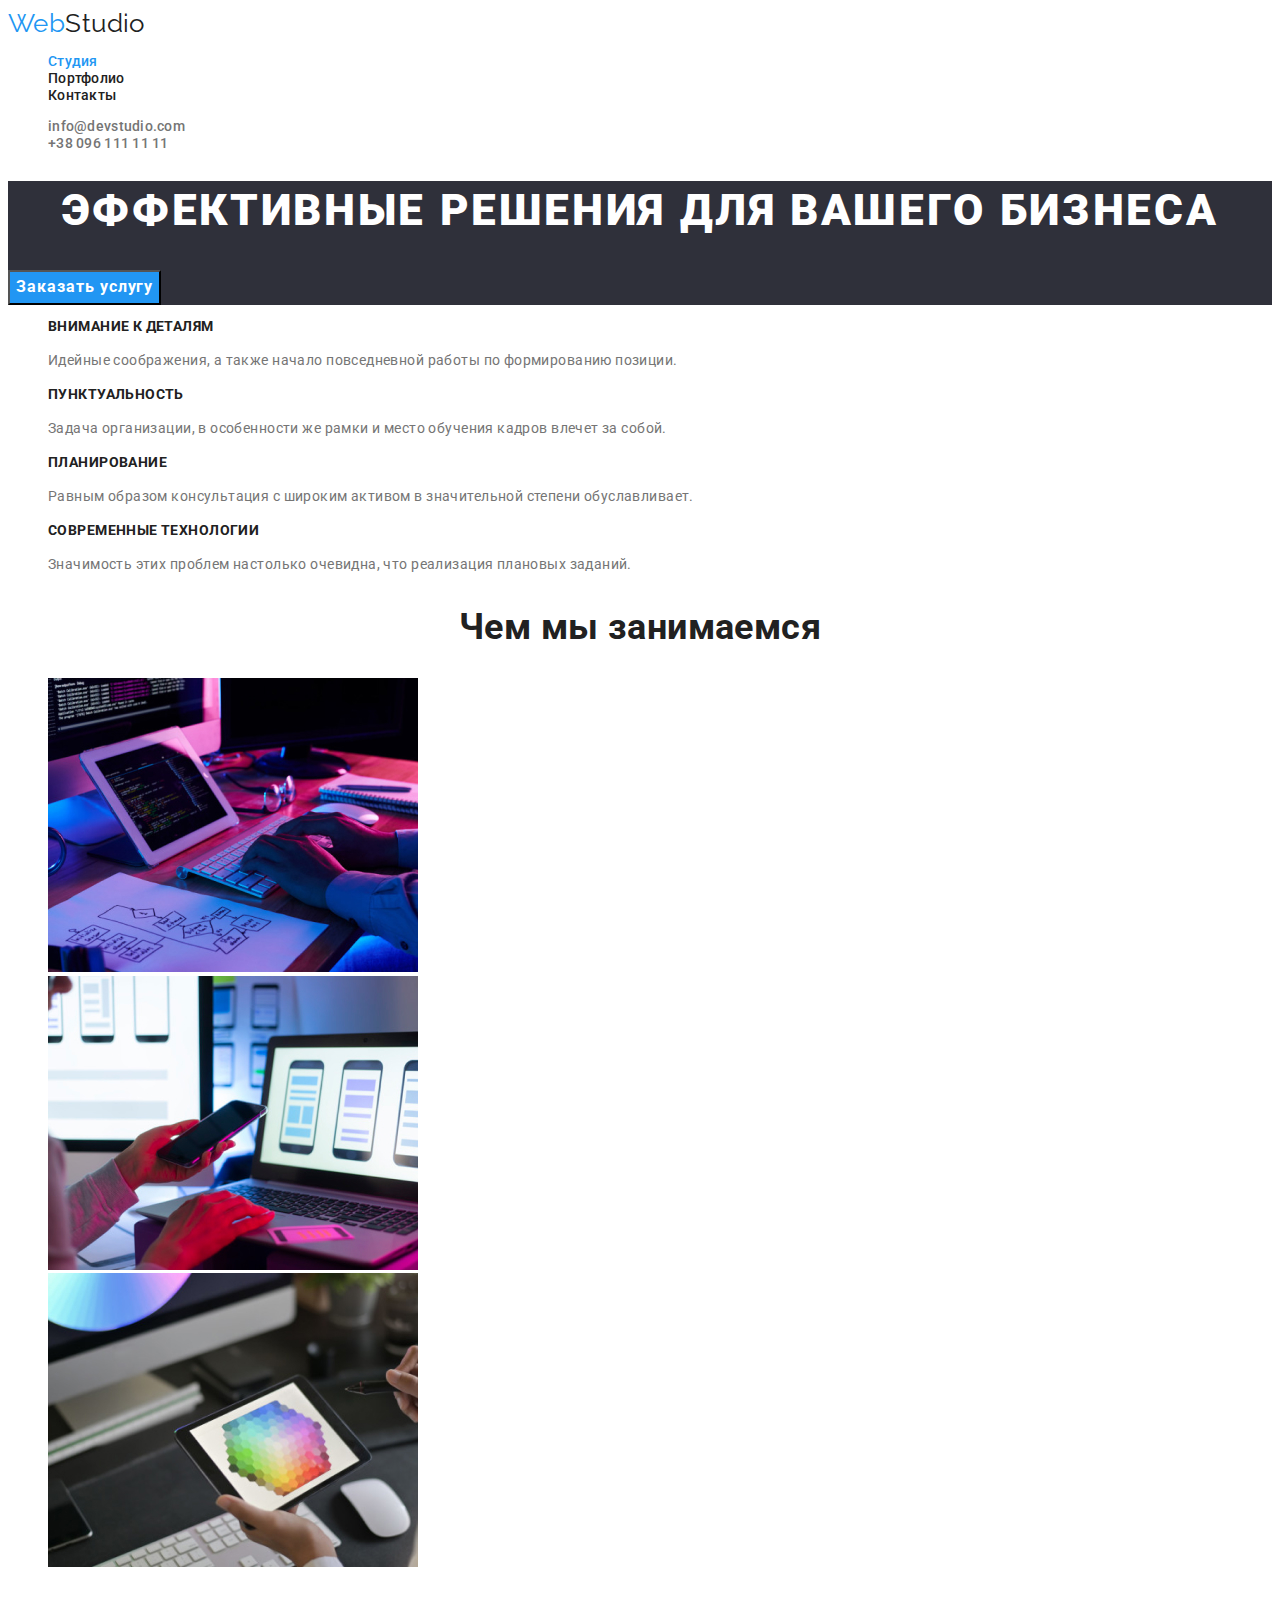
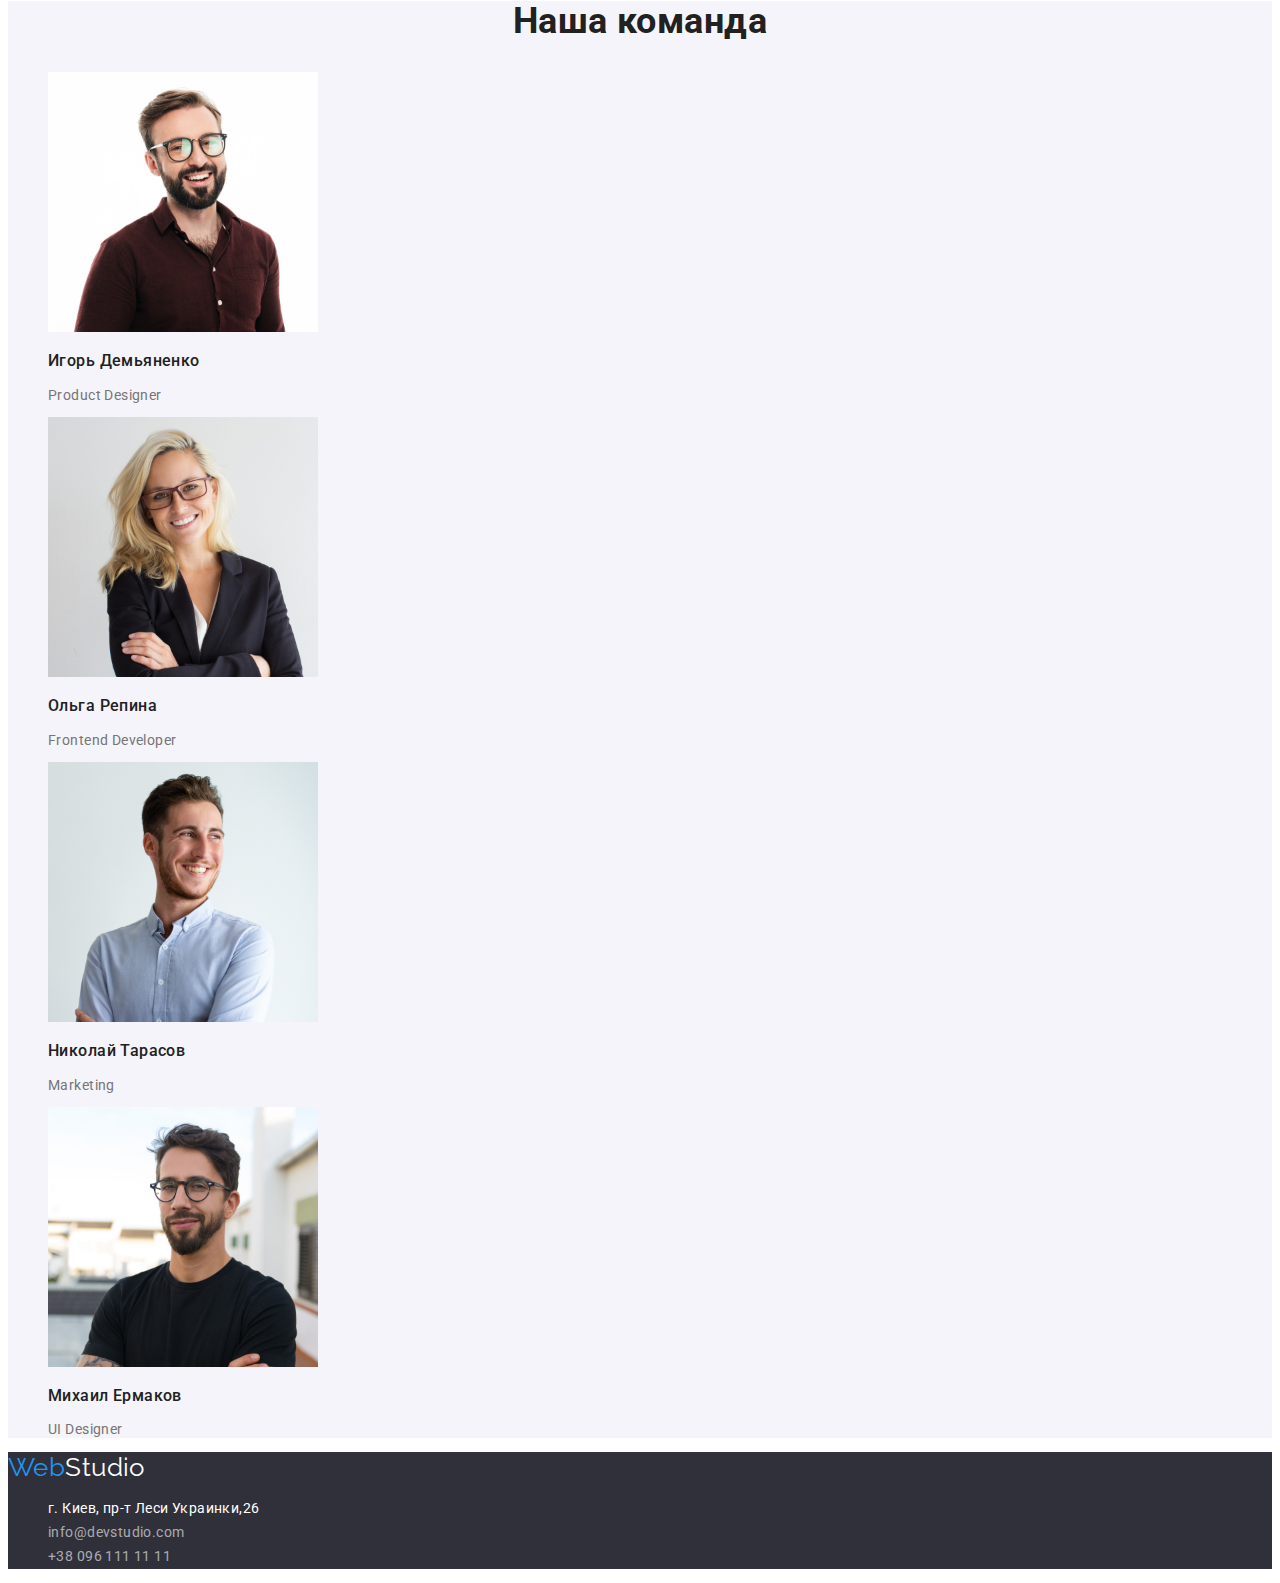
<file: index.html>
<!DOCTYPE html>
<html lang="en">
<head>
    <meta charset="UTF-8">
    <meta name="viewport" content="width=device-width, initial-scale=1.0">
    <title>Document</title>
    <link rel="preconnect" href="https://fonts.googleapis.com">
    <link rel="preconnect" href="https://fonts.gstatic.com" crossorigin>
    <link href="https://fonts.googleapis.com/css2?family=Raleway:wght@700&family=Roboto:wght@400;500;700;900&display=swap"
        rel="stylesheet">
    <link rel="stylesheet" href="./css/styles.css">
</head>
<body>
    <!-- Шапка сторінки -->
    <header>
        <nav>
        <a href="./index.html" class="logo link "> <span class="accents">Web</span>Studio</a>
        <ul class="site-nav list">
            <li> <a href="" class="link current">Студия</a></li>
            <li> <a href="./portfolio.html" class="link ">Портфолио</a></li>
            <li> <a href="" class="link">Контакты</a></li>
        </ul>
    </nav>
        <ul class="auth-nav list">
            <li> <a href="mailto:info@devstudio.com" class="link">info@devstudio.com</a></li>
            <li> <a href="tel:+380961111111" class="link">+38 096 111 11 11</a></li>
        </ul>
    </header>
    <main>
     <!-- Герой -->
        <section class="hero effect">
            <h1 class="hero-title">Эффективные решения для вашего бизнеса</h1>
            <button type="button"  class="button primary">Заказать услугу</button>
        </section>
    <!-- Особенность -->
    <section class="section">
        <h2 class="section-title visually-hidden">Личные преимущества</h2>
<ul class="feature-list list">
    <li><h3 class="title">Внимание к деталям</h3>
    <p class="text">Идейные соображения, а также начало повседневной работы по формированию позиции.</p>
    </li>
    <li><h3 class="title">Пунктуальность</h3>
        <p class="text">Задача организации, в особенности же рамки и место обучения кадров влечет за собой.</p>
        </li>
        <li><h3 class="title">Планирование</h3>
            <p class="text">Равным образом консультация с широким активом в значительной степени обуславливает.</p>
            </li>
            <li><h3 class="title">Современные технологии</h3>
                <p class="text">Значимость этих проблем настолько очевидна, что реализация плановых заданий.</p>
                </li>
</ul>
    </section>
      <!-- Чем мы занимаемся -->
    <section class="section">
        <h2 class="section-title">Чем мы занимаемся</h2>
        <ul class="work-list list">
            <li><img src="./images/about-1.jpg" alt="Кодування" width="370"></li>
            <li><img src="./images/about-2.jpg" alt="Дизайн" width="370"></li>
            <li><img src="./images/about-3.jpg" alt="Палітра" width="370"></li>
        </ul>
    </section>
     <!-- Наша команда -->
    <section  class="section teams">
        <h2 class="section-title">Наша команда</h2>
        <ul class="team-list list">
            <li><img src="./images/team-1.jpg" alt="Игорь" width="270">
                <h3 class="title">Игорь Демьяненко</h3>
                <p>Product Designer</p>
            </li>
            <li><img src="./images/team-2.jpg" alt="Ольга" width="270">
                <h3 class="title">Ольга Репина</h3>
                <p>Frontend Developer</p>
            </li>
            <li><img src="./images/team-3.jpg" alt="Николай" width="270">
                <h3 class="title">Николай Тарасов</h3>
                <p>Marketing</p>
            </li>
            <li><img src="./images/team-4.jpg" alt="Михаил" width="270">
                <h3 class="title">Михаил Ермаков</h3>
                <p>UI Designer</p>
            </li>
        </ul>
    </section>
</main>
    <!-- Подвал -->
    <footer class="footers effect">
    <a href="./index.html" class="logo link "><span class="accents">Web</span>Studio </a>
<address>
    <ul class="address-list list">
    <li><a href="https://goo.gl/maps/piqngm7oDQpEDh6u6" class="link" target="_blank" rel="noopener nofollow noreferrer">г. Киев, пр-т Леси Украинки,26</a></li>
    <li> <a href="mailto:info@devstudio.com" class="link mail">info@devstudio.com</a></li>
    <li> <a href="tel:+380961111111" class="link tel">+38 096 111 11 11</a></li>
</ul>
</address>
    </footer>
</body>
</html>
</file>
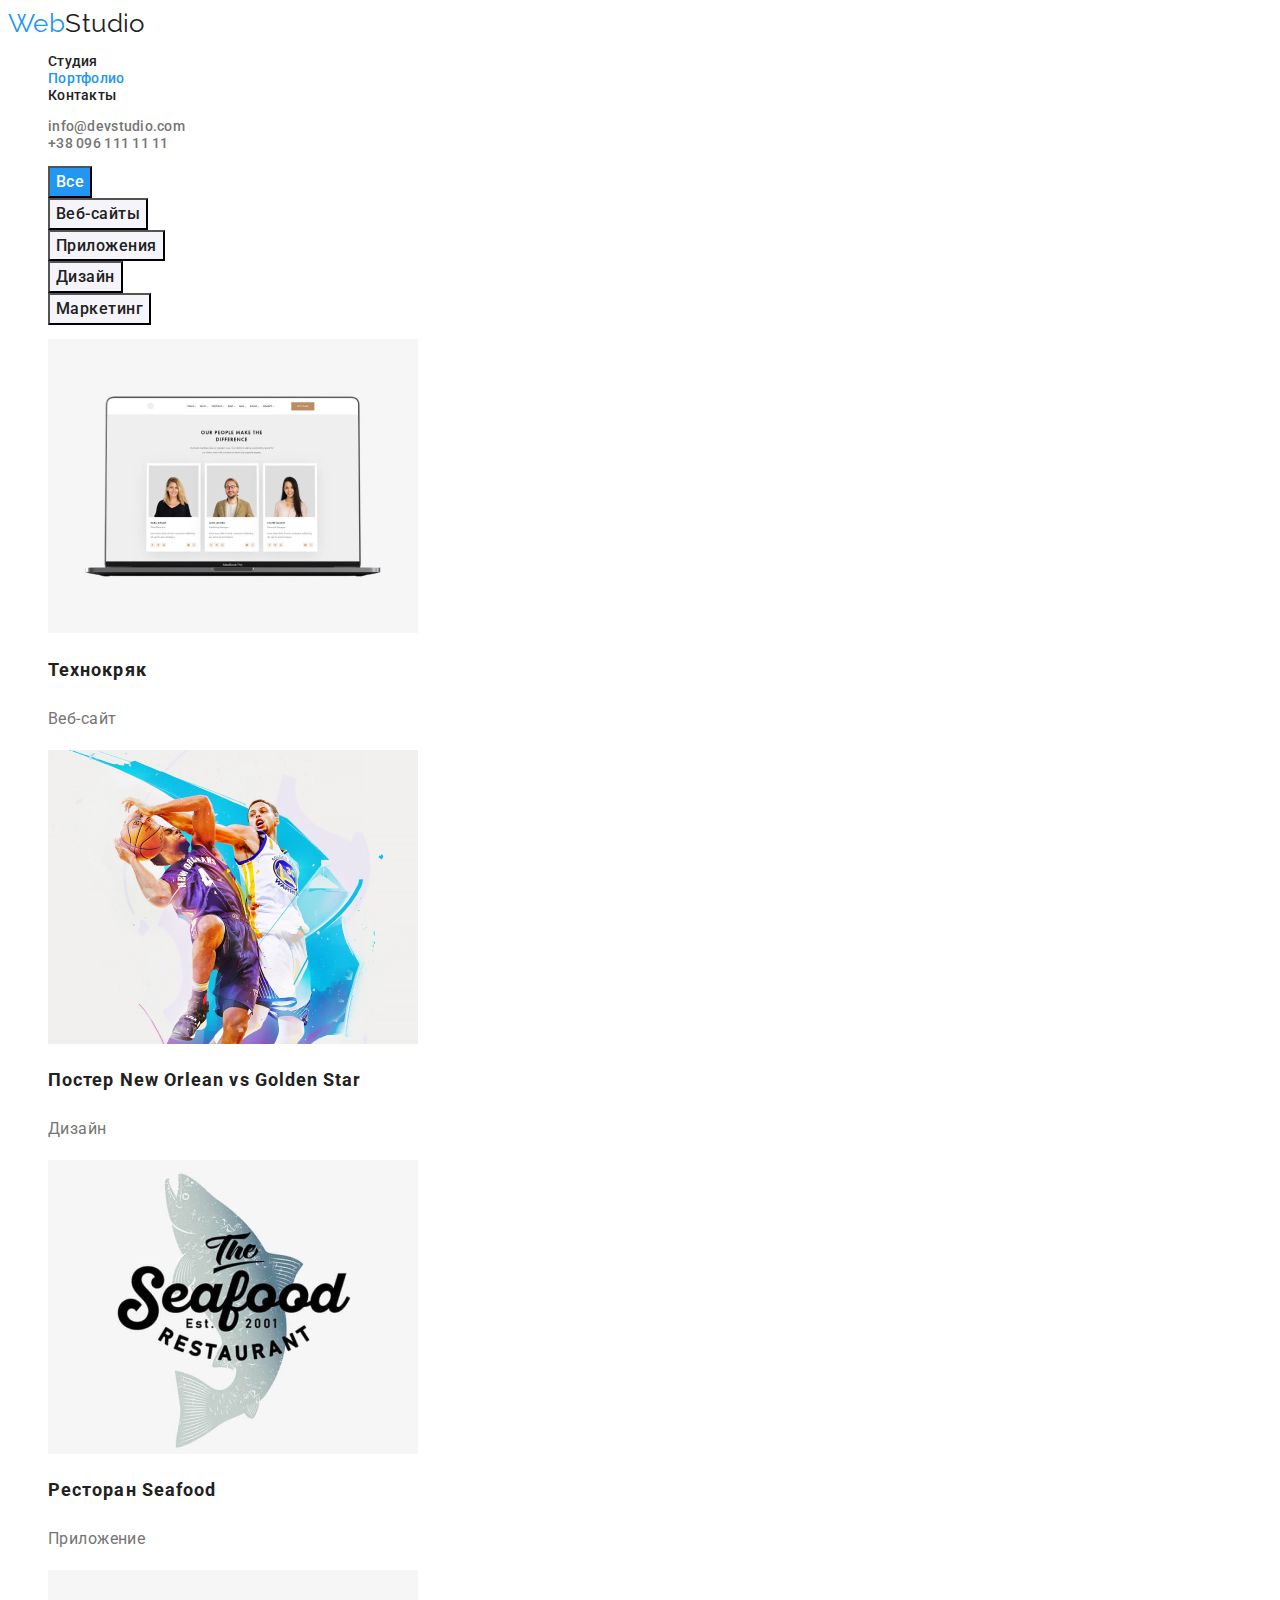
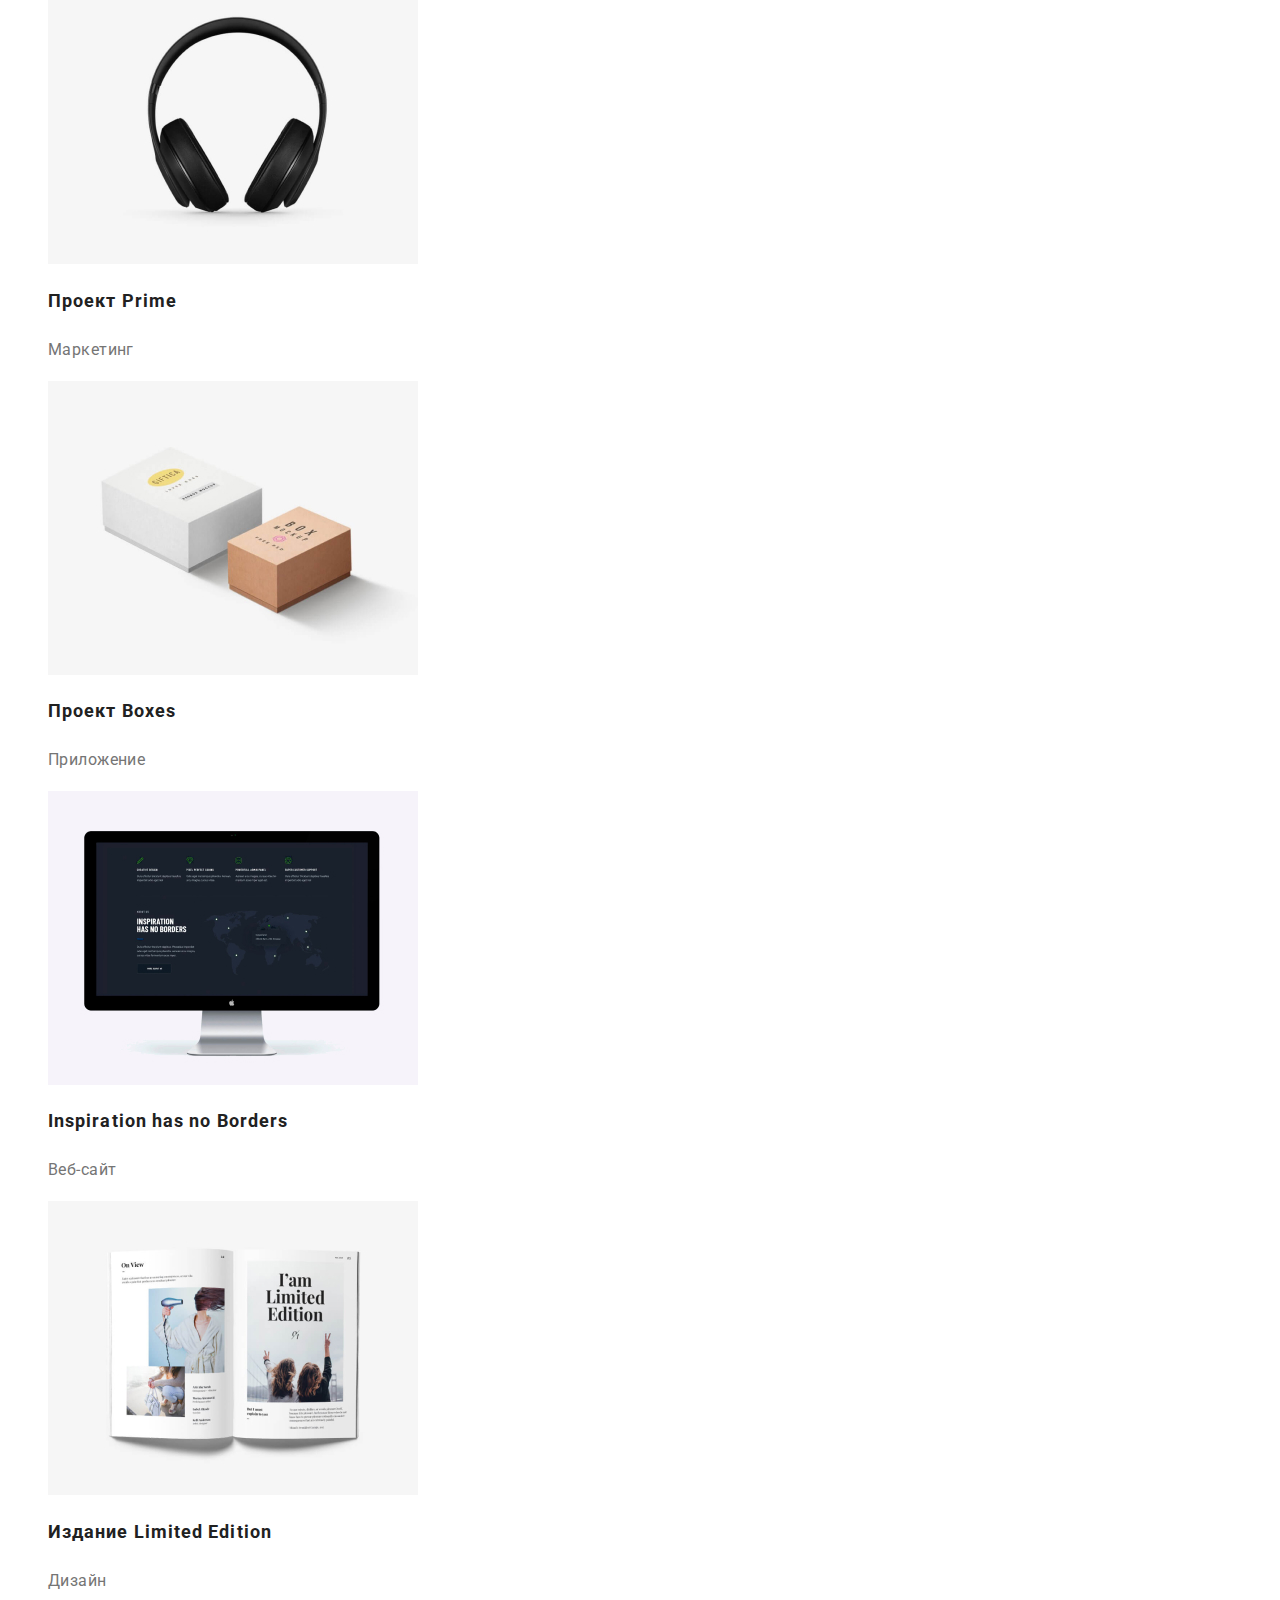
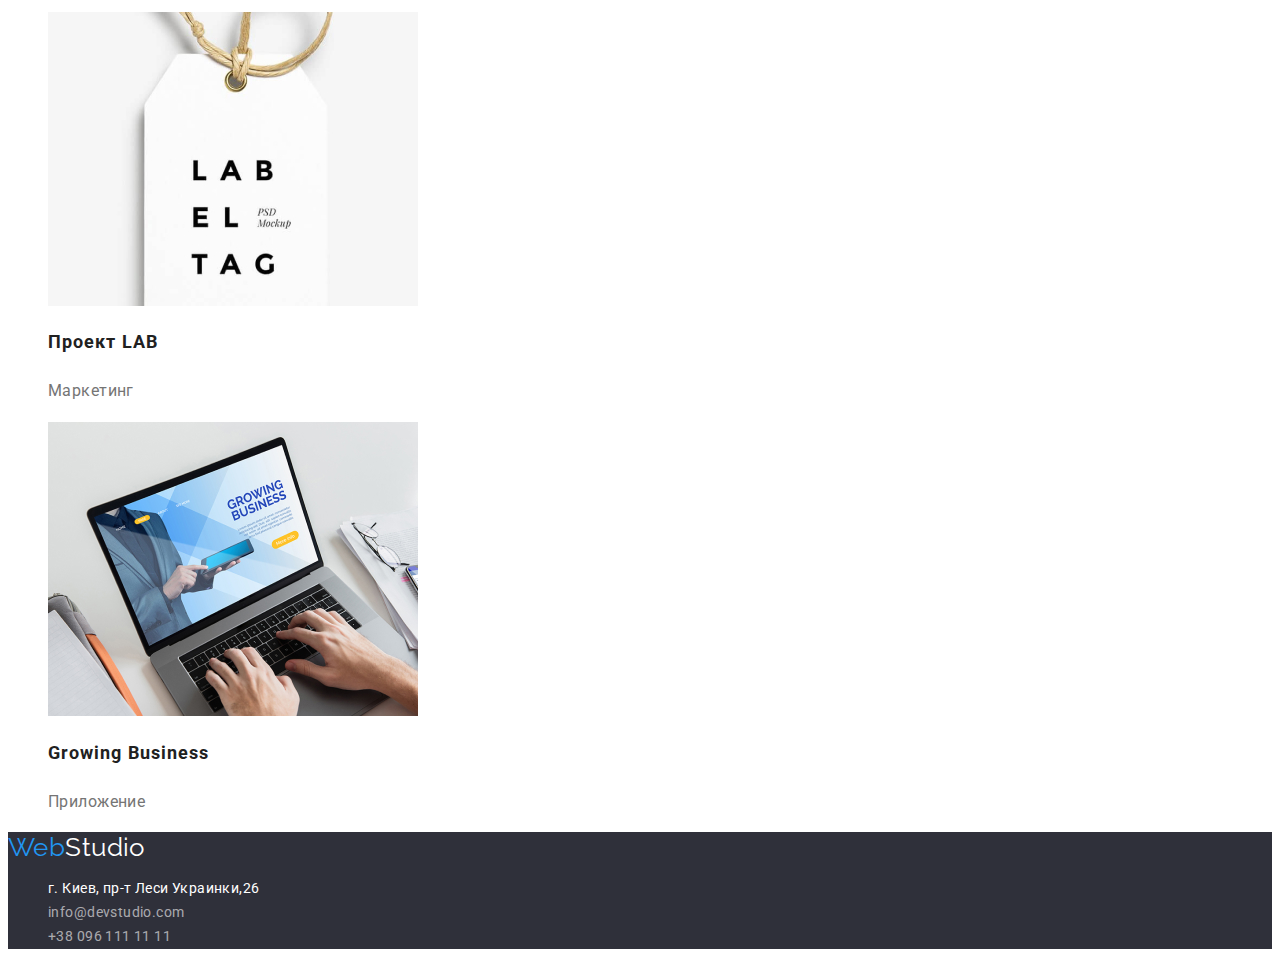
<file: portfolio.html>
<!DOCTYPE html>
<html lang="en">
<head>
    <meta charset="UTF-8">
    <meta name="viewport" content="width=device-width, initial-scale=1.0">
    <title>Document</title>
    <link rel="preconnect" href="https://fonts.googleapis.com">
    <link rel="preconnect" href="https://fonts.gstatic.com" crossorigin>
    <link href="https://fonts.googleapis.com/css2?family=Raleway:wght@700&family=Roboto:wght@400;500;700;900&display=swap"
        rel="stylesheet">
    <link rel="stylesheet" href="./css/styles.css">
</head>

<body>
    <!-- Шапка сторінки -->
    <header>
        <nav>
            <a href="./index.html" class="logo link "> <span class="accents">Web</span>Studio </a>
            <ul class="site-nav list">
                <li> <a href="./index.html" class="link ">Студия</a></li>
                <li> <a href="./portfolio.html" class="link current">Портфолио</a></li>
                <li> <a href="" class="link">Контакты</a></li>
            </ul>
        </nav>
        <ul class="auth-nav list">
            <li> <a href="mailto:info@devstudio.com" class="link">info@devstudio.com</a></li>
            <li> <a href="tel:+380961111111" class="link">+38 096 111 11 11</a></li>
        </ul>
    </header>
  <main>
    <section class="section">
      <h1 class="hero-title  visually-hidden">Список</h1>
        <ul class="portfolio-list list">
        <li><button type="button" class="button secondary active">Все</button></li>
        <li><button type="button" class="button secondary">Веб-сайты</button></li>
        <li><button type="button" class="button secondary">Приложения</button></li>
        <li><button type="button" class="button secondary">Дизайн</button></li>
        <li><button type="button" class="button secondary">Маркетинг</button></li>
</ul>
<ul class="work-list list">
    <li><img src="./images/work-1.jpg" alt="Технокряк" width="370">
        <h2 class="title">Технокряк</h2>
        <p class="text">Веб-сайт</p>
    </li>
    <li><img src="./images/work-2.jpg" alt="Постер" width="370">
        <h2 class="title">Постер New Orlean vs Golden Star</h2>
        <p class="text">Дизайн</p>
    </li>
    <li><img src="./images/work-3.jpg" alt="Ресторан" width="370">
        <h2 class="title">Ресторан Seafood</h2>
        <p class="text">Приложение</p>
    </li>
    <li><img src="./images/work-4.jpg" alt="Проект" width="370">
        <h2 class="title">Проект Prime</h2>
        <p class="text">Маркетинг</p>
    </li>
    <li><img src="./images/work-5.jpg" alt="Проект" width="370">
        <h2 class="title">Проект Boxes</h2>
        <p class="text">Приложение</p>
    </li>
    <li><img src="./images/work-6.jpg" alt="Inspiration" width="370">
        <h2 class="title">Inspiration has no Borders</h2>
        <p class="text">Веб-сайт</p>
    </li>
    <li><img src="./images/work-7.jpg" alt="Издание" width="370">
        <h2 class="title">Издание Limited Edition</h2>
        <p class="text">Дизайн</p>
    </li>
    <li><img src="./images/work-8.jpg" alt="Проект" width="370">
        <h2 class="title">Проект LAB</h2>
        <p class="text">Маркетинг</p>
    </li>
    <li><img src="./images/work-9.jpg" alt="Business" width="370">
        <h2 class="title">Growing Business</h2>
        <p class="text">Приложение</p>
    </li>
</ul>
</section>
  </main>
<!-- Подвал -->
<footer class="footers effect">
    <a href="./index.html" class="logo link ">
        <span class="accents">Web</span>Studio
    </a>
    <address>
        <ul class="address-list list">
            <li><a href="https://goo.gl/maps/piqngm7oDQpEDh6u6" class="link" target="_blank"
                    rel="noopener nofollow noreferrer">г. Киев, пр-т Леси Украинки,26</a></li>
            <li> <a href="mailto:info@devstudio.com" class="link mail">info@devstudio.com</a></li>
            <li> <a href="tel:+380961111111" class="link tel">+38 096 111 11 11</a></li>
        </ul>
    </address>
</footer>
</body>

</html>
</file>
<file: css/styles.css>
:root{
    --primary-text-color:#757575;
    --title-text-color:#212121;
    --secondary-text-color: #FFFFFF;
    --third-text-color:rgba(255, 255, 255, 0.6);
    --accent-color:#2196F3;
    --primary-bg-color: #FFFFFF;
    --secondary-bg-color: #F5F4FA;
    
}

body{
    background-color:var(--primary-bg-color);
    color: var(--primary-text-color);
    font-family: Roboto, sans-serif;
    letter-spacing: 0.03em;
    font-size: 14px;
    line-height: 1.18;
}
.list{
    list-style: none;
}
.link{
    text-decoration: none;
}
/*Logo*/
.logo{
color: var(--title-text-color);
font-family: Raleway, cursive;
    font-size: 26px;
    line-height: 1.19;
}

.accents{
    color: var(--accent-color);
}
/*site nav*/
.site-nav .link {
    color: var(--title-text-color);
    font-family: 'Roboto';
        font-weight: 500;
        line-height: 1.14;
        letter-spacing: 0.02em;
}
.site-nav .link:hover,
.site-nav .link:focus {
    color: var(--accent-color);
}
.site-nav .link.current{
    color: var(--accent-color);
}
/*auth nav*/
.auth-nav .link{
    color: var(--primary-text-color);
    font-weight: 500;
        line-height: 1.14;
        letter-spacing: 0.02em;
}
.auth-nav .link:hover,
.auth-nav .link:focus {
    color: var(--accent-color);
}
/* Hero*/
.hero-title{
    color: var(--secondary-text-color);
        font-weight: 900;
        font-size: 44px;
        line-height: 1.36;
        text-align: center;
        letter-spacing: 0.06em;
        text-transform: uppercase;

}
.visually-hidden {
     position: absolute;
     width: 1px;
     height: 1px;
     margin: -1px;
     border: 0;
     padding: 0;
     white-space: nowrap;
     clip-path: inset(100%);
     clip: rect(0 0 0 0);
     overflow: hidden;
        
}
.effect, .adress{
    background-color: #2F303A;;
}
/* Section*/
.section-title{
    color: var(--title-text-color);
        font-size: 36px;
        line-height: 1.16;
        text-align: center;
}
/* Features*/
.title{
    font-size: 14px;
}
.feature-list .title{
    color: var(--title-text-color);
        line-height: 1.14;
        text-transform: uppercase;
}
.feature-list .text{
        line-height: 1.71;
}
/* Team*/
.team-list .title{
    color: var(--title-text-color);
    font-weight: 500;
        font-size: 16px;
}
.teams{
    background-color: var(--secondary-bg-color);
}
/* Button*/
.button{
    color: var(--accent-color);
    background: var(--primary-bg-color) ;
    font-family: inherit;
    font-weight: 700;
        font-size: 16px;
        line-height: 1.8;
        letter-spacing: 0.06em;      
}
.button:focus,.button:focus{
    color: var(--accent-color);
    background: var(--primary-bg-color);
}
.button.primary{
    color: var(--primary-bg-color);
    background-color: var(--accent-color);
}

/* footers*/
.footers .link{

    font-weight: 400;
    line-height: 1.71;
    color: var(--secondary-text-color);
}
.footers .logo{
    color: var(--secondary-text-color);
    font-size: 26px;
    line-height: 1.19;
}
address {
    font-style: normal;
}
.footers .mail, .footers .tel{
    color: var(--third-text-color);
}
.tel:hover,.tel:focus{
    color: var(--accent-color);
}
.mail:hover,.mail:focus {
    color: var(--accent-color);
}


                /*portfolio css */

.work-list .title {
    color: var(--title-text-color);
        font-size: 18px;
        line-height: 2;
        letter-spacing: 0.06em;
}
.work-list .text{
        font-size: 16px;
        line-height: 1.87;
}
/* Button*/

.button.secondary {
    font-family: inherit;
    color: var(--title-text-color);
    background: var(--secondary-bg-color);
    font-weight: 500;
    line-height: 1.62;
    letter-spacing: 0.03em;
}
.button.secondary:hover,.button.secondary:focus{
    font-family: inherit;
    color: var(--secondary-text-color);
        background: var(--accent-color);
}
.button.secondary.active{
    font-family: inherit;
        color: var(--secondary-text-color);
        background: var(--accent-color);
}
</file>
